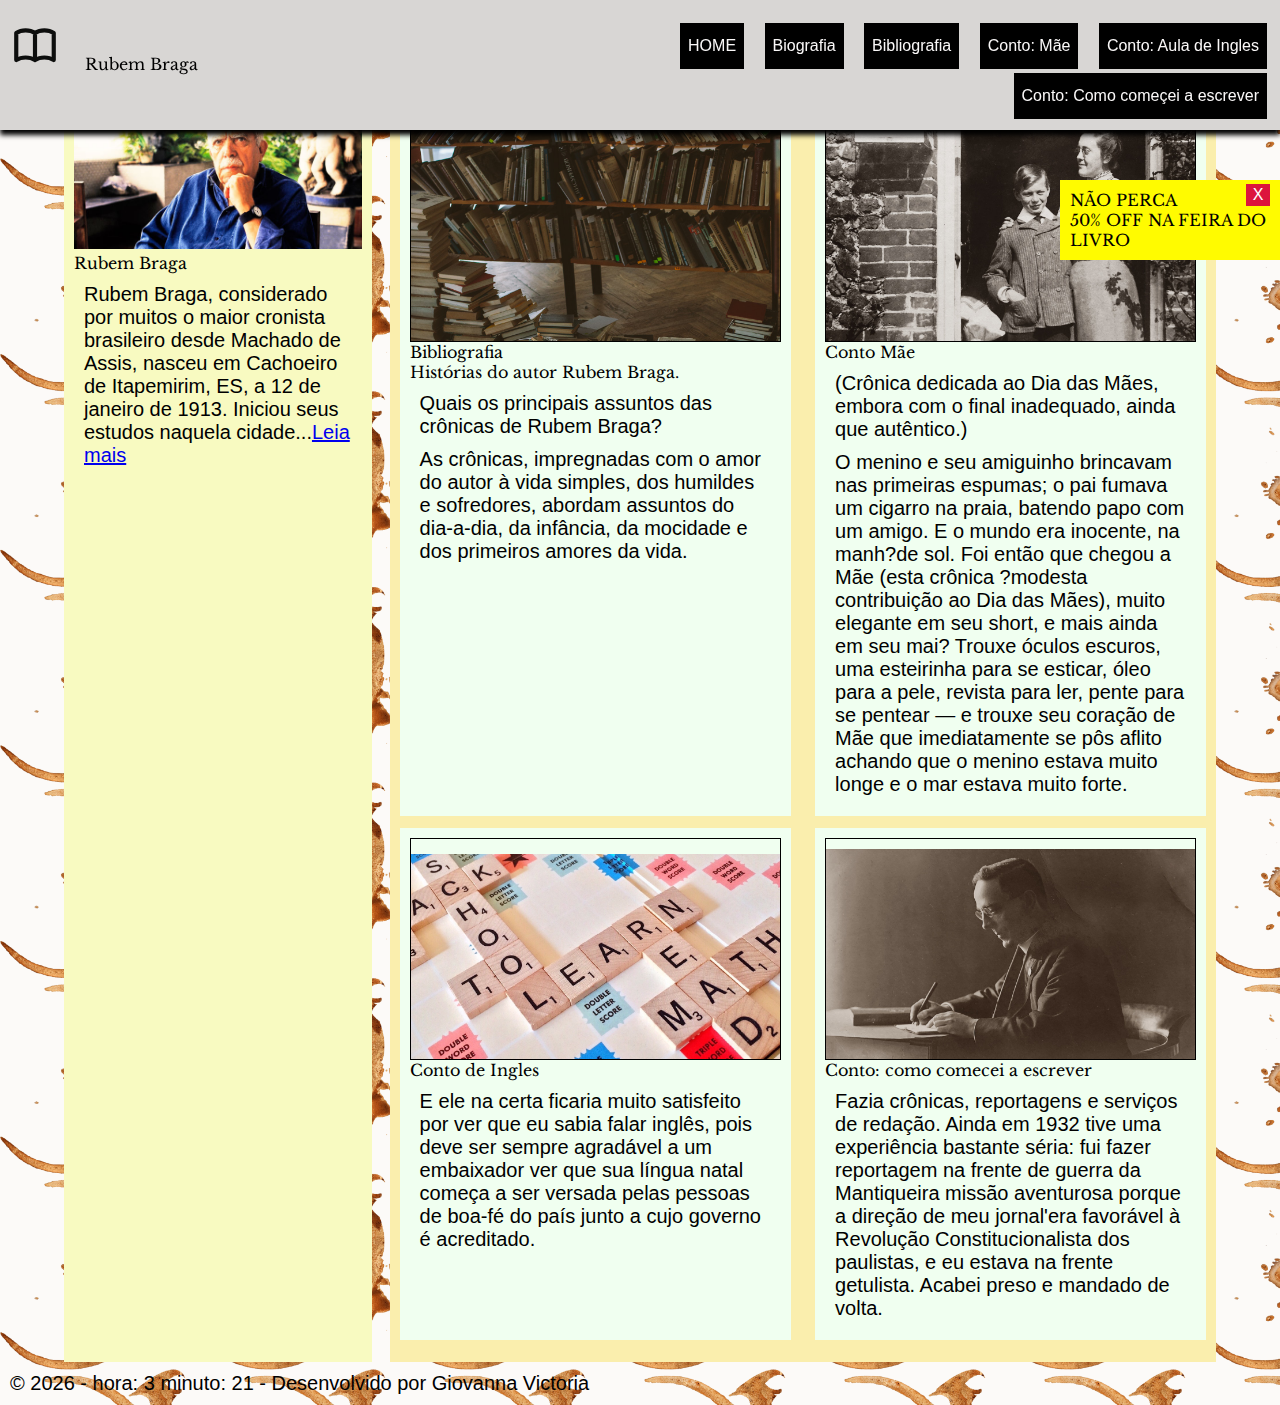
<file: index.html>
<!DOCTYPE html>
<html lang="pt-BR">

<head>
    <meta charset="UTF-8">
    <meta http-equiv="X-UA-Compatible" content="IE=edge">
    <meta name="viewport" content="width=device-width, initial-scale=1.0">
    <title>Rubem Braga</title>

    <link rel="shortcut icon" href="imagens/icon.livro.ico" type="image/x-icon">
    

    <link rel="preconnect" href="https://fonts.googleapis.com">
    <link rel="preconnect" href="https://fonts.gstatic.com" crossorigin>
    <link href="https://fonts.googleapis.com/css2?family=Libre+Baskerville:wght@700&family=Poppins&display=swap"
        rel="stylesheet">

    <link rel="stylesheet" href="css/style.css">

</head>

<body>

    <header>
        <h1> <svg xmlns="http://www.w3.org/2000/svg" class="ico-logo" fill="none" viewBox="0 0 24 24"
                stroke="currentColor" stroke-width="2">
                <path stroke-linecap="round" stroke-linejoin="round"
                    d="M12 6.253v13m0-13C10.832 5.477 9.246 5 7.5 5S4.168 5.477 3 6.253v13C4.168 18.477 5.754 18 7.5 18s3.332.477 4.5 1.253m0-13C13.168 5.477 14.754 5 16.5 5c1.747 0 3.332.477 4.5 1.253v13C19.832 18.477 18.247 18 16.5 18c-1.746 0-3.332.477-4.5 1.253" />
            </svg>
            Rubem Braga
        </h1>

        <nav>
            <ul>

                <li><a href="index.html">HOME</a></li>
                <li><a href="biografia.html">Biografia</a></li>
                <li><a href="bibliografia.html">Bibliografia</a></li>
                <li><a href="conto-mae.html">Conto: Mãe</a></li>
                <li><a href="conto-aula-de-ingles.html">Conto: Aula de Ingles</a></li>
                <li><a href="conto-como-comecei-a-escrever.html">Conto: Como começei a escrever</a></li>
            </ul>
        </nav>

        <nav id="navPhone" class="menu-phone">
            <div id="FecharPhone" class="fechar">X</div>
            <ul>

                <li><a href="index.html">HOME</a></li>
                <li><a href="biografia.html">Biografia</a></li>
                <li><a href="bibliografia.html">Bibliografia</a></li>
                <li><a href="conto-mae.html">Conto: Mãe</a></li>
                <li><a href="conto-aula-de-ingles.html">Conto: Aula de Ingles</a></li>
                <li><a href="conto-como-comecei-a-escrever.html">Conto: Como começei a escrever</a></li>
            </ul>
        </nav>

        <svg xmlns="http://www.w3.org/2000/svg" fill="none" viewBox="0 0 24 24" stroke-width="1.5" stroke="currentColor" id="btHamburger" class="menu-burger">
            <path stroke-linecap="round" stroke-linejoin="round" d="M3.75 6.75h16.5M3.75 12h16.5m-16.5 5.25h16.5" />
          </svg>
          

    </header>

    <div id="divModal" class="modal">
        <div id="btFechar" class="fechar">X</div>
        <h2>NÃO PERCA</h2>
        <h4>50% OFF NA FEIRA DO LIVRO</h4>
    </div>

    <main>

       

        <aside>
            <figure>
                <img src="imagens/rubem-braga.jpeg" alt="Foto do escritor Rubem Braga">
            </figure>
            <h2>Rubem Braga</h2>
            <p>
                Rubem Braga, considerado por muitos o maior cronista brasileiro desde Machado de Assis, nasceu em
                Cachoeiro de Itapemirim, ES, a 12 de janeiro de 1913. Iniciou seus estudos naquela cidade...<a
                    href="biografia.html">Leia mais</a>
            </p>
        </aside>

        <section class="conteudo-home">
            

            <div class="box">
                <figure>
                    <img src="imagens/bibliografia.jpg" alt="uma livraria">
                </figure>
                <h2>Bibliografia</h2>
                <h3>
                    Histórias do autor Rubem Braga.</h3>

                <p> Quais os principais assuntos das crônicas de Rubem Braga?

                </p>

                <p>
                    As crônicas, impregnadas com o amor do autor à vida simples, dos humildes e sofredores, abordam
                    assuntos do dia-a-dia, da infância, da mocidade e dos primeiros amores da vida.
                </p>

            </div>

            <div class="box">
                <figure>
                    <img id="img-mae" src="imagens/mãe.jpg" alt="mae com o filho na decada de 90">
                </figure>
                <h2>Conto Mãe</h2>

                <p>(Crônica dedicada ao Dia das Mães,
                    embora com o final inadequado, ainda que autêntico.)</p>

                <p>O menino e seu amiguinho brincavam nas primeiras espumas; o pai fumava um cigarro na praia, batendo
                    papo com um amigo. E o mundo era inocente, na manh?de sol.

                    Foi então que chegou a Mãe (esta crônica ?modesta contribuição ao Dia das Mães), muito elegante em
                    seu short, e mais ainda em seu mai? Trouxe óculos escuros, uma esteirinha para se esticar, óleo para
                    a pele, revista para ler, pente para se pentear — e trouxe seu coração de Mãe que imediatamente se
                    pôs aflito achando que o menino estava muito longe e o mar estava muito forte.</p>
            </div>

            <div class="box">
                <figure>
                    <img id="img-ingles" src="imagens/aula de ingles.jpg" alt="letras cruzadas em ingles">
                </figure>
                <h2>
                    Conto de Ingles</h2>

                <p> E ele na certa ficaria muito satisfeito por ver que eu sabia falar inglês, pois deve ser sempre
                    agradável a um embaixador ver que sua língua natal começa a ser versada pelas pessoas de boa-fé do
                    país
                    junto a cujo governo é acreditado. </p>

            </div>

            <div  class="box">
                <figure>
                    <img id="img-escrevendo" src="imagens/homem escrevendo.jpg" alt="Um homem da decadas dos 80 escrevendo em seu diario.">
                </figure>
                <h2>Conto: como comecei a escrever</h2>
                <p>Fazia crônicas, reportagens e serviços de redação. Ainda em 1932 tive uma experiência bastante séria:
                    fui fazer reportagem na frente de guerra da Mantiqueira missão aventurosa porque a direção de meu
                    jornal'era favorável à Revolução Constitucionalista dos paulistas, e eu estava na frente getulista.
                    Acabei preso e mandado de volta.
                </p>

            </div>



        </section>

    </main>




    <footer>
        <p>&copy; <span id="data"></span> - Desenvolvido por Giovanna Victoria</p>
    </footer>


    <script src="js/code.js"></script>
    <script src="js/code-home.js"></script>
</body>


</html>
</file>
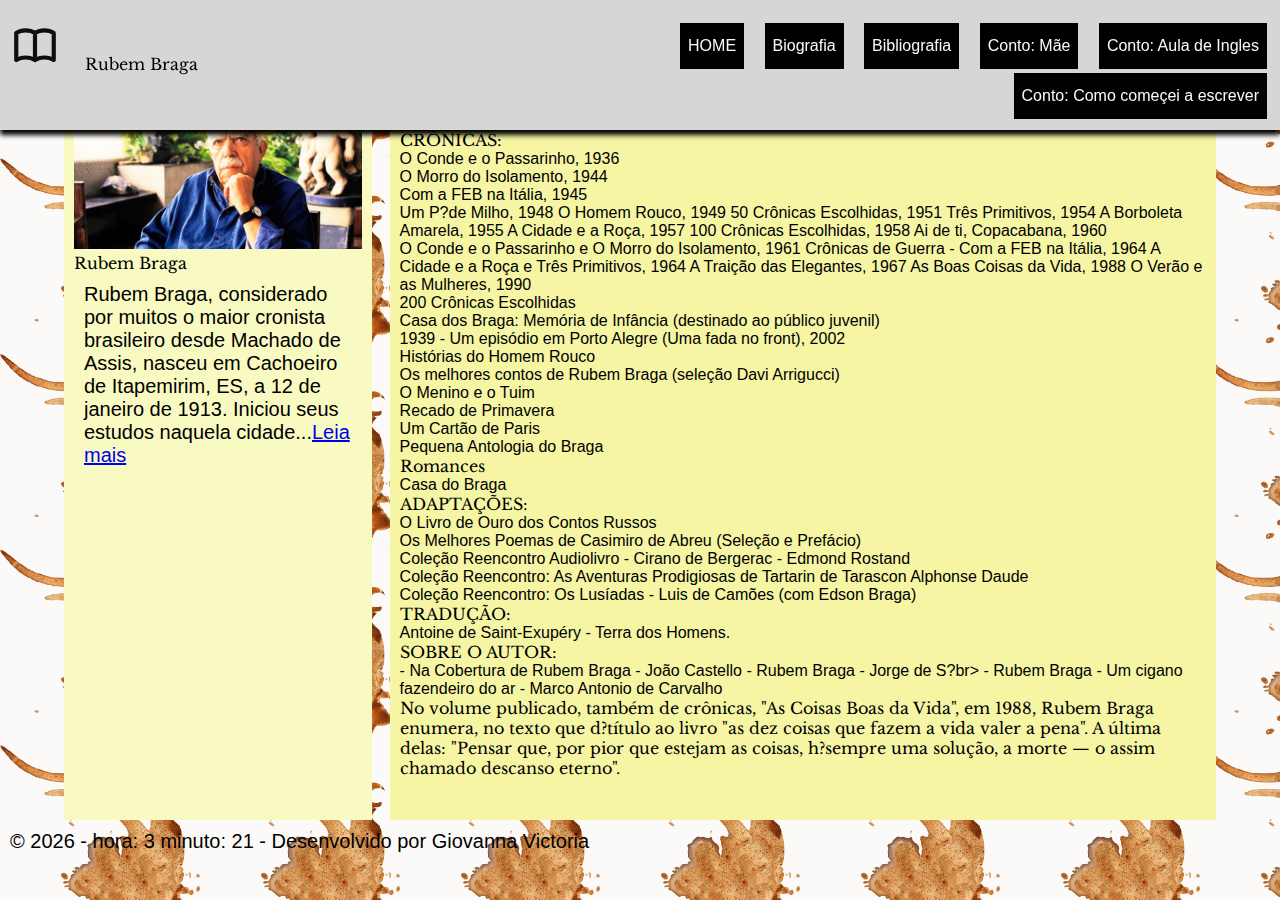
<file: bibliografia.html>
<!DOCTYPE html>
<html lang="pt-BR">

    <head>
        <meta charset="UTF-8">
        <meta http-equiv="X-UA-Compatible" content="IE=edge">
        <meta name="viewport" content="width=device-width, initial-scale=1.0">
        <title>Rubem Braga</title>

        <link rel="shortcut icon" href="imagens/icon.livro.ico" type="image/x-icon">

        <link rel="preconnect" href="https://fonts.googleapis.com">
        <link rel="preconnect" href="https://fonts.gstatic.com" crossorigin>
        <link href="https://fonts.googleapis.com/css2?family=Libre+Baskerville:wght@700&family=Poppins&display=swap"
            rel="stylesheet">
    
        <link rel="stylesheet" href="css/style.css">
    
    </head>
    
    <body>
    
        <header>
            <h1> <svg xmlns="http://www.w3.org/2000/svg" class="ico-logo" fill="none" viewBox="0 0 24 24"
                    stroke="currentColor" stroke-width="2">
                    <path stroke-linecap="round" stroke-linejoin="round"
                        d="M12 6.253v13m0-13C10.832 5.477 9.246 5 7.5 5S4.168 5.477 3 6.253v13C4.168 18.477 5.754 18 7.5 18s3.332.477 4.5 1.253m0-13C13.168 5.477 14.754 5 16.5 5c1.747 0 3.332.477 4.5 1.253v13C19.832 18.477 18.247 18 16.5 18c-1.746 0-3.332.477-4.5 1.253" />
                </svg>
                Rubem Braga
            </h1>
    
            <nav>
                <ul>
    
                    <li><a href="index.html">HOME</a></li>
                    <li><a href="biografia.html">Biografia</a></li>
                    <li><a href="bibliografia.html">Bibliografia</a></li>
                    <li><a href="conto-mae.html">Conto: Mãe</a></li>
                    <li><a href="conto-aula-de-ingles.html">Conto: Aula de Ingles</a></li>
                    <li><a href="conto-como-comecei-a-escrever.html">Conto: Como começei a escrever</a></li>
                </ul>
            </nav>
    
            <nav id="navPhone" class="menu-phone">
                <div id="FecharPhone" class="fechar">X</div>
                <ul>
    
                    <li><a href="index.html">HOME</a></li>
                    <li><a href="biografia.html">Biografia</a></li>
                    <li><a href="bibliografia.html">Bibliografia</a></li>
                    <li><a href="conto-mae.html">Conto: Mãe</a></li>
                    <li><a href="conto-aula-de-ingles.html">Conto: Aula de Ingles</a></li>
                    <li><a href="conto-como-comecei-a-escrever.html">Conto: Como começei a escrever</a></li>
                </ul>
            </nav>
    
            <svg xmlns="http://www.w3.org/2000/svg" fill="none" viewBox="0 0 24 24" stroke-width="1.5" stroke="currentColor" id="btHamburger" class="menu-burger">
                <path stroke-linecap="round" stroke-linejoin="round" d="M3.75 6.75h16.5M3.75 12h16.5m-16.5 5.25h16.5" />
              </svg>
        </header>
    <main>

        <aside>
            <figure>
                <img src="imagens/rubem-braga.jpeg" alt="Foto do escritor Rubem Braga">
            </figure>
            <h2>Rubem Braga</h2>
            <p>
                Rubem Braga, considerado por muitos o maior cronista brasileiro desde Machado de Assis, nasceu em
                Cachoeiro de Itapemirim, ES, a 12 de janeiro de 1913. Iniciou seus estudos naquela cidade...<a
                    href="biografia.html">Leia mais</a>
            </p>
        </aside>

        <section class="conteudo">

            <h2>BIBLIOGRAFIA</h2>

            <h3>CRÔNICAS:</h3>

            <ul>
                <ul>O Conde e o Passarinho, 1936</ul>
                <ul>O Morro do Isolamento, 1944</ul>
                <ul>Com a FEB na Itália, 1945</ul>
                <ul>
                    Um P?de Milho, 1948
                    O Homem Rouco, 1949
                    50 Crônicas Escolhidas, 1951
                    Três Primitivos, 1954
                    A Borboleta Amarela, 1955
                    A Cidade e a Roça, 1957
                    100 Crônicas Escolhidas, 1958
                    Ai de ti, Copacabana, 1960
                </ul>
                <ul>
                    O Conde e o Passarinho e O Morro do Isolamento, 1961
                    Crônicas de Guerra - Com a FEB na Itália, 1964
                    A Cidade e a Roça e Três Primitivos, 1964
                    A Traição das Elegantes, 1967
                    As Boas Coisas da Vida, 1988
                    O Verão e as Mulheres, 1990
                </ul>
                <ul>200 Crônicas Escolhidas</li>
                    <ul>Casa dos Braga: Memória de Infância (destinado ao público juvenil)</ul>
                    <ul>1939 - Um episódio em Porto Alegre (Uma fada no front), 2002</ul>
                    <ul>Histórias do Homem Rouco</ul>
                    <ul>Os melhores contos de Rubem Braga (seleção Davi Arrigucci)</ul>
                    <ul>O Menino e o Tuim</ul>
                    <ul>Recado de Primavera</ul>
                    <ul>Um Cartão de Paris </ul>
                    <ul>Pequena Antologia do Braga</ul>
                </ul>

                <h4>Romances</h4>
                <ul>Casa do Braga</ul>

                <h5>ADAPTAÇÕES:</h5>
                <ul>O Livro de Ouro dos Contos Russos</ul>
                <ul>Os Melhores Poemas de Casimiro de Abreu (Seleção e Prefácio)</ul>
                <ul>Coleção Reencontro Audiolivro - Cirano de Bergerac - Edmond Rostand</ul>
                <ul>Coleção Reencontro: As Aventuras Prodigiosas de Tartarin de Tarascon Alphonse Daude</ul>
                <ul>Coleção Reencontro: Os Lusíadas - Luis de Camões (com Edson Braga)</ul>


                <h6>TRADUÇÃO:</h6>
                <ul>Antoine de Saint-Exupéry - Terra dos Homens.</ul>

                <h1>SOBRE O AUTOR:</h1>

                <ul>
                    - Na Cobertura de Rubem Braga - João Castello
                    - Rubem Braga - Jorge de S?br> - Rubem Braga - Um cigano fazendeiro do ar - Marco Antonio de
                    Carvalho
                </ul>


                <h1>
                    No volume publicado, também de crônicas, "As Coisas Boas da Vida", em 1988, Rubem Braga enumera, no
                    texto que d?título ao livro "as dez coisas que fazem a vida valer a pena". A última delas: "Pensar que,
                    por pior que estejam as coisas, h?sempre uma solução, a morte — o assim chamado descanso eterno".
                </h1>



        </section>

    </main>


    <footer>
        <p>&copy; <span id="data"></span> - Desenvolvido por Giovanna Victoria</p>
    </footer>

    <script src="js/code.js"></script>
</body>


</html>
</file>
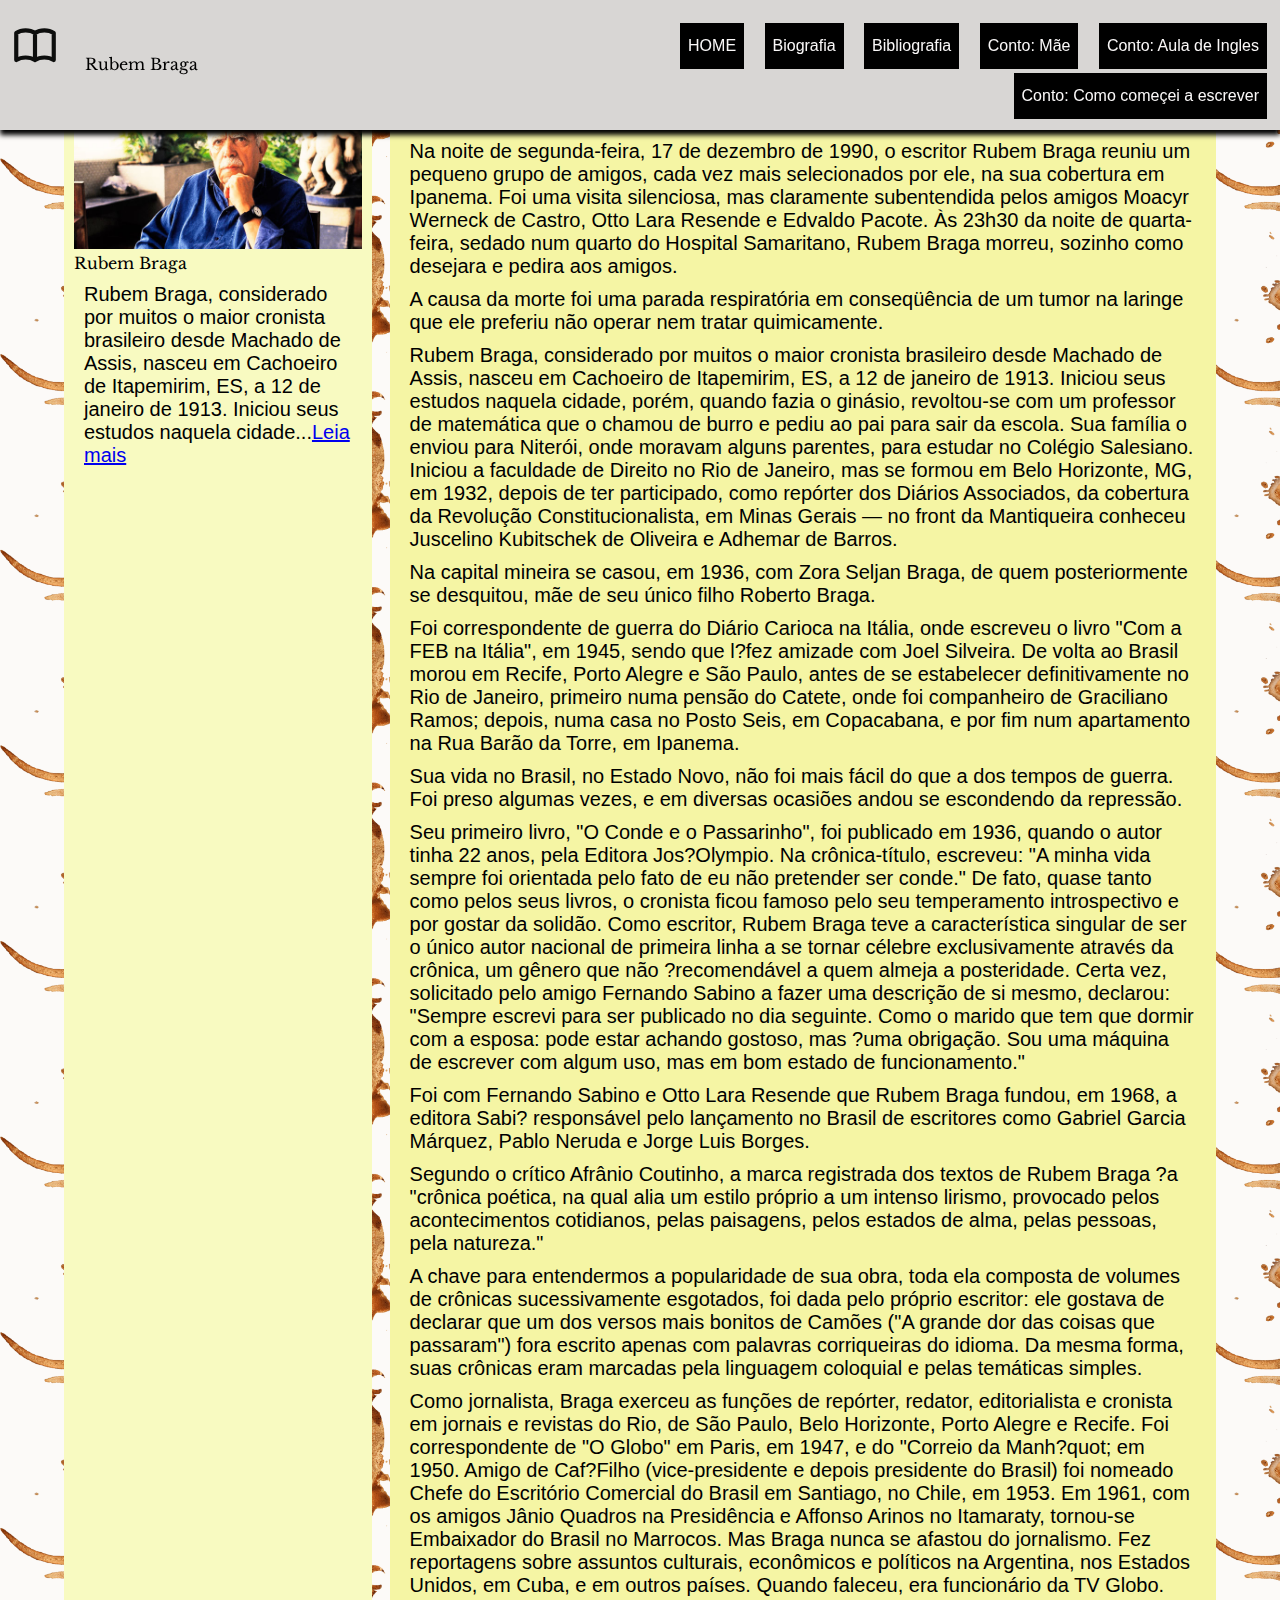
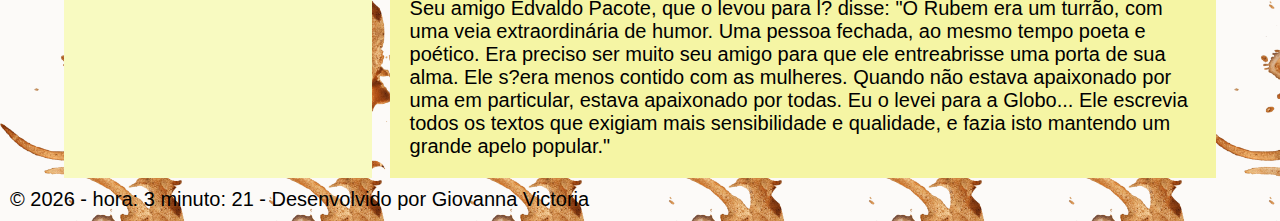
<file: biografia.html>
<!DOCTYPE html>
<html lang="pt-BR">

    <head>
        <meta charset="UTF-8">
        <meta http-equiv="X-UA-Compatible" content="IE=edge">
        <meta name="viewport" content="width=device-width, initial-scale=1.0">
        <title>Rubem Braga</title>

        <link rel="shortcut icon" href="imagens/icon.livro.ico" type="image/x-icon">

        <link rel="preconnect" href="https://fonts.googleapis.com">
        <link rel="preconnect" href="https://fonts.gstatic.com" crossorigin>
        <link href="https://fonts.googleapis.com/css2?family=Libre+Baskerville:wght@700&family=Poppins&display=swap"
            rel="stylesheet">
    
        <link rel="stylesheet" href="css/style.css">
    
    </head>
    
    <body>
    
        <header>
            <h1> <svg xmlns="http://www.w3.org/2000/svg" class="ico-logo" fill="none" viewBox="0 0 24 24"
                    stroke="currentColor" stroke-width="2">
                    <path stroke-linecap="round" stroke-linejoin="round"
                        d="M12 6.253v13m0-13C10.832 5.477 9.246 5 7.5 5S4.168 5.477 3 6.253v13C4.168 18.477 5.754 18 7.5 18s3.332.477 4.5 1.253m0-13C13.168 5.477 14.754 5 16.5 5c1.747 0 3.332.477 4.5 1.253v13C19.832 18.477 18.247 18 16.5 18c-1.746 0-3.332.477-4.5 1.253" />
                </svg>
                Rubem Braga
            </h1>
    
            <nav>
                <ul>
    
                    <li><a href="index.html">HOME</a></li>
                    <li><a href="biografia.html">Biografia</a></li>
                    <li><a href="bibliografia.html">Bibliografia</a></li>
                    <li><a href="conto-mae.html">Conto: Mãe</a></li>
                    <li><a href="conto-aula-de-ingles.html">Conto: Aula de Ingles</a></li>
                    <li><a href="conto-como-comecei-a-escrever.html">Conto: Como começei a escrever</a></li>
                </ul>
            </nav>
    
            <nav id="navPhone" class="menu-phone">
                <div id="FecharPhone" class="fechar">X</div>
                <ul>
    
                    <li><a href="index.html">HOME</a></li>
                    <li><a href="biografia.html">Biografia</a></li>
                    <li><a href="bibliografia.html">Bibliografia</a></li>
                    <li><a href="conto-mae.html">Conto: Mãe</a></li>
                    <li><a href="conto-aula-de-ingles.html">Conto: Aula de Ingles</a></li>
                    <li><a href="conto-como-comecei-a-escrever.html">Conto: Como começei a escrever</a></li>
                </ul>
            </nav>
    
           
        <svg xmlns="http://www.w3.org/2000/svg" fill="none" viewBox="0 0 24 24" stroke-width="1.5" stroke="currentColor" id="btHamburger" class="menu-burger">
            <path stroke-linecap="round" stroke-linejoin="round" d="M3.75 6.75h16.5M3.75 12h16.5m-16.5 5.25h16.5" />
          </svg>
        </header>
    

    <main>

        <aside>
            <figure>
                <img src="imagens/rubem-braga.jpeg" alt="Foto do escritor Rubem Braga">
            </figure>
            <h2>Rubem Braga</h2>
            <p>
                Rubem Braga, considerado por muitos o maior cronista brasileiro desde Machado de Assis, nasceu em
                Cachoeiro de Itapemirim, ES, a 12 de janeiro de 1913. Iniciou seus estudos naquela cidade...<a
                    href="biografia.html">Leia mais</a>
            </p>
        </aside>

        <section class="conteudo">
            <h2>Biografia</h2>
            
            <p>Na noite de segunda-feira, 17 de dezembro de 1990, o escritor Rubem Braga reuniu um pequeno grupo de amigos,
            cada vez mais selecionados por ele, na sua cobertura em Ipanema. Foi uma visita silenciosa, mas claramente
            subentendida pelos amigos Moacyr Werneck de Castro, Otto Lara Resende e Edvaldo Pacote. Às 23h30 da noite de
            quarta-feira, sedado num quarto do Hospital Samaritano, Rubem Braga morreu, sozinho como desejara e pedira
            aos amigos.
         </p>
             
         <p>A causa da morte foi uma parada respiratória em conseqüência de um tumor na laringe que ele preferiu não
            operar nem tratar quimicamente.
            </p>
           
             <p>Rubem Braga, considerado por muitos o maior cronista brasileiro desde Machado de Assis, nasceu em Cachoeiro
            de Itapemirim, ES, a 12 de janeiro de 1913. Iniciou seus estudos naquela cidade, porém, quando fazia o
            ginásio, revoltou-se com um professor de matemática que o chamou de burro e pediu ao pai para sair da
            escola. Sua família o enviou para Niterói, onde moravam alguns parentes, para estudar no Colégio Salesiano.
            Iniciou a faculdade de Direito no Rio de Janeiro, mas se formou em Belo Horizonte, MG, em 1932, depois de
            ter participado, como repórter dos Diários Associados, da cobertura da Revolução Constitucionalista, em
            Minas Gerais — no front da Mantiqueira conheceu Juscelino Kubitschek de Oliveira e Adhemar de Barros.</p>
            
            <p> Na capital mineira se casou, em 1936, com Zora Seljan Braga, de quem posteriormente se desquitou, mãe de seu
            único filho Roberto Braga.</p>
           
            <p> Foi correspondente de guerra do Diário Carioca na Itália, onde escreveu o livro "Com a FEB na Itália", em
            1945, sendo que l?fez amizade com Joel Silveira. De volta ao Brasil morou em Recife, Porto Alegre e São
            Paulo, antes de se estabelecer definitivamente no Rio de Janeiro, primeiro numa pensão do Catete, onde foi
            companheiro de Graciliano Ramos; depois, numa casa no Posto Seis, em Copacabana, e por fim num apartamento
            na Rua Barão da Torre, em Ipanema.</p>
           
             <p> Sua vida no Brasil, no Estado Novo, não foi mais fácil do que a dos tempos de guerra. Foi preso algumas
            vezes, e em diversas ocasiões andou se escondendo da repressão.</p>
            
            <p>Seu primeiro livro, "O Conde e o Passarinho", foi publicado em 1936, quando o autor tinha 22 anos, pela
            Editora Jos?Olympio. Na crônica-título, escreveu: "A minha vida sempre foi orientada pelo fato de eu não
            pretender ser conde." De fato, quase tanto como pelos seus livros, o cronista ficou famoso pelo seu
            temperamento introspectivo e por gostar da solidão. Como escritor, Rubem Braga teve a característica
            singular de ser o único autor nacional de primeira linha a se tornar célebre exclusivamente através da
            crônica, um gênero que não ?recomendável a quem almeja a posteridade. Certa vez, solicitado pelo amigo
            Fernando Sabino a fazer uma descrição de si mesmo, declarou: "Sempre escrevi para ser publicado no dia
            seguinte. Como o marido que tem que dormir com a esposa: pode estar achando gostoso, mas ?uma obrigação. Sou
            uma máquina de escrever com algum uso, mas em bom estado de funcionamento."</p>

            <p> Foi com Fernando Sabino e Otto Lara Resende que Rubem Braga fundou, em 1968, a editora Sabi? responsável
            pelo lançamento no Brasil de escritores como Gabriel Garcia Márquez, Pablo Neruda e Jorge Luis Borges.</p>

           <p> Segundo o crítico Afrânio Coutinho, a marca registrada dos textos de Rubem Braga ?a "crônica poética, na
            qual alia um estilo próprio a um intenso lirismo, provocado pelos acontecimentos cotidianos, pelas
            paisagens, pelos estados de alma, pelas pessoas, pela natureza."</p>

           <p>A chave para entendermos a popularidade de sua obra, toda ela composta de volumes de crônicas sucessivamente
            esgotados, foi dada pelo próprio escritor: ele gostava de declarar que um dos versos mais bonitos de Camões
            ("A grande dor das coisas que passaram") fora escrito apenas com palavras corriqueiras do idioma. Da mesma
            forma, suas crônicas eram marcadas pela linguagem coloquial e pelas temáticas simples.</p>

            <p>Como jornalista, Braga exerceu as funções de repórter, redator, editorialista e cronista em jornais e
            revistas do Rio, de São Paulo, Belo Horizonte, Porto Alegre e Recife. Foi correspondente de "O Globo" em
            Paris, em 1947, e do "Correio da Manh?quot; em 1950. Amigo de Caf?Filho (vice-presidente e depois presidente
            do Brasil) foi nomeado Chefe do Escritório Comercial do Brasil em Santiago, no Chile, em 1953. Em 1961, com
            os amigos Jânio Quadros na Presidência e Affonso Arinos no Itamaraty, tornou-se Embaixador do Brasil no
            Marrocos. Mas Braga nunca se afastou do jornalismo. Fez reportagens sobre assuntos culturais, econômicos e
            políticos na Argentina, nos Estados Unidos, em Cuba, e em outros países. Quando faleceu, era funcionário da
            TV Globo. Seu amigo Edvaldo Pacote, que o levou para l? disse: "O Rubem era um turrão, com uma veia
            extraordinária de humor. Uma pessoa fechada, ao mesmo tempo poeta e poético. Era preciso ser muito seu amigo
            para que ele entreabrisse uma porta de sua alma. Ele s?era menos contido com as mulheres. Quando não estava
            apaixonado por uma em particular, estava apaixonado por todas. Eu o levei para a Globo... Ele escrevia todos
            os textos que exigiam mais sensibilidade e qualidade, e fazia isto mantendo um grande apelo popular."
</p>

            
        </section>

    </main>


    <footer>
        <p>&copy; <span id="data"></span> - Desenvolvido por Giovanna Victoria</p>
    </footer>

    <script src="js/code.js"></script>
</body>


</html>
</file>
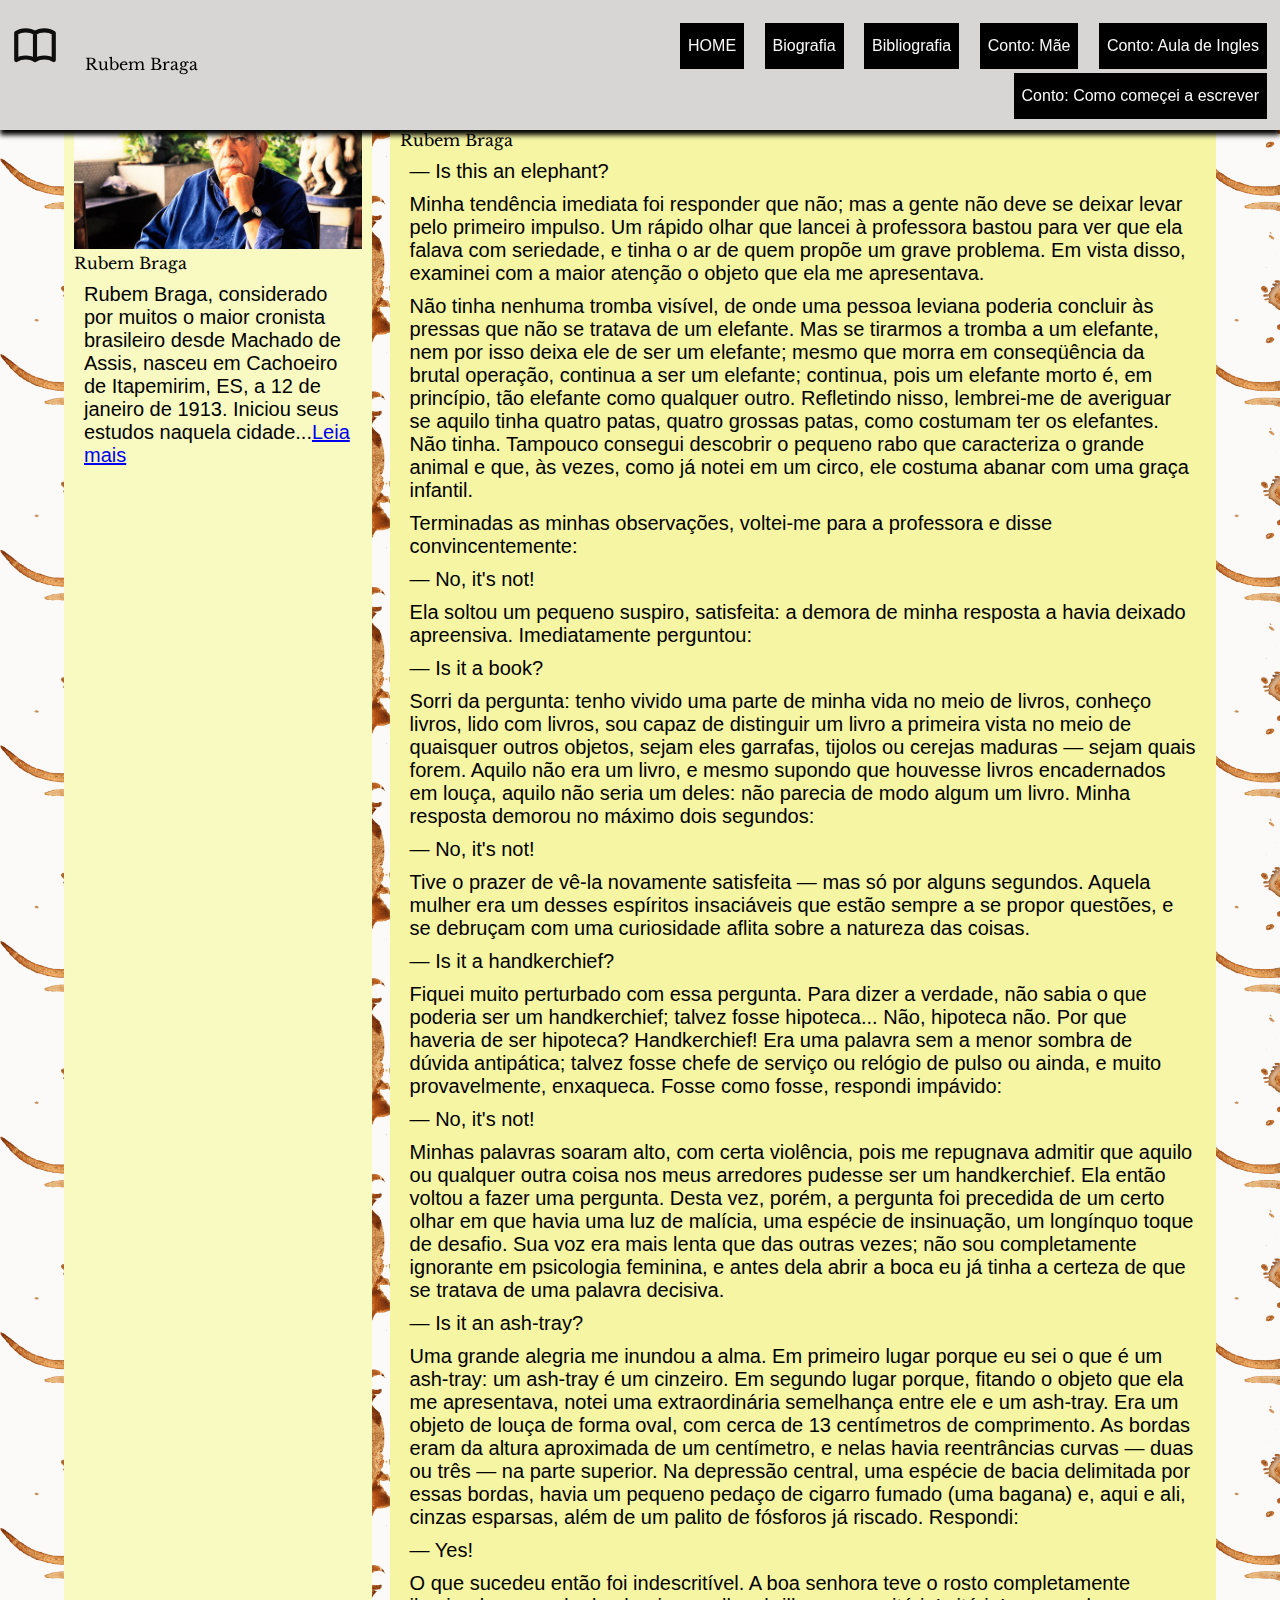
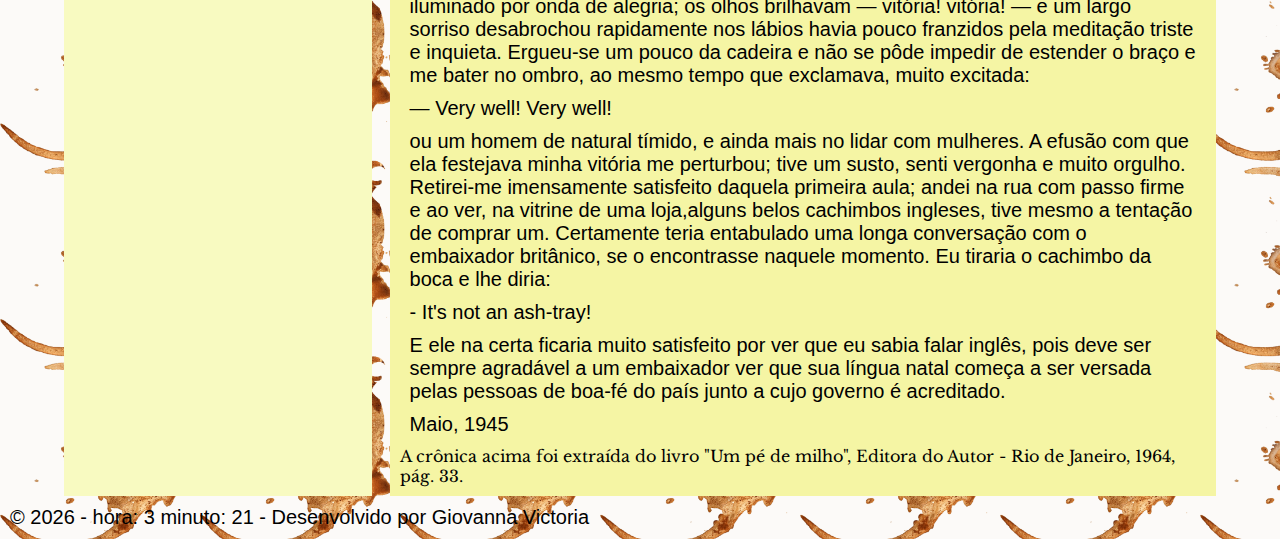
<file: conto-aula-de-ingles.html>
<!DOCTYPE html>
<html lang="pt-BR">

<head>
    <meta charset="UTF-8">
    <meta http-equiv="X-UA-Compatible" content="IE=edge">
    <meta name="viewport" content="width=device-width, initial-scale=1.0">
    <title>Rubem Braga</title>

    <link rel="shortcut icon" href="imagens/icon.livro.ico" type="image/x-icon">

    <link rel="preconnect" href="https://fonts.googleapis.com">
    <link rel="preconnect" href="https://fonts.gstatic.com" crossorigin>
    <link href="https://fonts.googleapis.com/css2?family=Libre+Baskerville:wght@700&family=Poppins&display=swap"
        rel="stylesheet">

    <link rel="stylesheet" href="css/style.css">

</head>

<body>

    <head>
        <link rel="preconnect" href="https://fonts.googleapis.com">
        <link rel="preconnect" href="https://fonts.gstatic.com" crossorigin>
        <link href="https://fonts.googleapis.com/css2?family=Libre+Baskerville:wght@700&family=Poppins&display=swap"
            rel="stylesheet">
    
        <link rel="stylesheet" href="css/style.css">
    
    </head>
    
    <body>
    
        <header>
            <h1> <svg xmlns="http://www.w3.org/2000/svg" class="ico-logo" fill="none" viewBox="0 0 24 24"
                    stroke="currentColor" stroke-width="2">
                    <path stroke-linecap="round" stroke-linejoin="round"
                        d="M12 6.253v13m0-13C10.832 5.477 9.246 5 7.5 5S4.168 5.477 3 6.253v13C4.168 18.477 5.754 18 7.5 18s3.332.477 4.5 1.253m0-13C13.168 5.477 14.754 5 16.5 5c1.747 0 3.332.477 4.5 1.253v13C19.832 18.477 18.247 18 16.5 18c-1.746 0-3.332.477-4.5 1.253" />
                </svg>
                Rubem Braga
            </h1>
    
            <nav>
                <ul>
    
                    <li><a href="index.html">HOME</a></li>
                    <li><a href="biografia.html">Biografia</a></li>
                    <li><a href="bibliografia.html">Bibliografia</a></li>
                    <li><a href="conto-mae.html">Conto: Mãe</a></li>
                    <li><a href="conto-aula-de-ingles.html">Conto: Aula de Ingles</a></li>
                    <li><a href="conto-como-comecei-a-escrever.html">Conto: Como começei a escrever</a></li>
                </ul>
            </nav>
    
            <nav id="navPhone" class="menu-phone">
                <div id="FecharPhone" class="fechar">X</div>
                <ul>
    
                    <li><a href="index.html">HOME</a></li>
                    <li><a href="biografia.html">Biografia</a></li>
                    <li><a href="bibliografia.html">Bibliografia</a></li>
                    <li><a href="conto-mae.html">Conto: Mãe</a></li>
                    <li><a href="conto-aula-de-ingles.html">Conto: Aula de Ingles</a></li>
                    <li><a href="conto-como-comecei-a-escrever.html">Conto: Como começei a escrever</a></li>
                </ul>
            </nav>
    
            
        <svg xmlns="http://www.w3.org/2000/svg" fill="none" viewBox="0 0 24 24" stroke-width="1.5" stroke="currentColor" id="btHamburger" class="menu-burger">
            <path stroke-linecap="round" stroke-linejoin="round" d="M3.75 6.75h16.5M3.75 12h16.5m-16.5 5.25h16.5" />
          </svg>
        </header>
    

    <main>

        <aside>
            <figure>
                <img src="imagens/rubem-braga.jpeg" alt="Foto do escritor Rubem Braga">
            </figure>
            <h2>Rubem Braga</h2>
            <p>
                Rubem Braga, considerado por muitos o maior cronista brasileiro desde Machado de Assis, nasceu em
                Cachoeiro de Itapemirim, ES, a 12 de janeiro de 1913. Iniciou seus estudos naquela cidade...<a
                    href="biografia.html">Leia mais</a>
            </p>
        </aside>

        <section class="conteudo">
            
            <h1>Aula de Inglês</h1>

            <h2>Rubem Braga</h2>


            <p>— Is this an elephant?</p>

            <p>
                Minha tendência imediata foi responder que não; mas a gente não deve se deixar levar pelo primeiro impulso.
                Um rápido olhar que lancei à professora bastou para ver que ela falava com seriedade, e tinha o ar de quem
                propõe um grave problema. Em vista disso, examinei com a maior atenção o objeto que ela me apresentava.
            </p>

            <p>
                Não tinha nenhuma tromba visível, de onde uma pessoa leviana poderia concluir às pressas que não se tratava
                de um elefante. Mas se tirarmos a tromba a um elefante, nem por isso deixa ele de ser um elefante; mesmo que
                morra em conseqüência da brutal operação, continua a ser um elefante; continua, pois um elefante morto é, em
                princípio, tão elefante como qualquer outro. Refletindo nisso, lembrei-me de averiguar se aquilo tinha
                quatro patas, quatro grossas patas, como costumam ter os elefantes. Não tinha. Tampouco consegui descobrir o
                pequeno rabo que caracteriza o grande animal e que, às vezes, como já notei em um circo, ele costuma abanar
                com uma graça infantil.
            </p>

            <p>Terminadas as minhas observações, voltei-me para a professora e disse convincentemente:</p>

            <p>— No, it's not!</p>

            <p>
                Ela soltou um pequeno suspiro, satisfeita: a demora de minha resposta a havia deixado apreensiva.
                Imediatamente perguntou:
            </p>

            <p>— Is it a book?</p>

            <p>
                Sorri da pergunta: tenho vivido uma parte de minha vida no meio de livros, conheço livros, lido com livros,
                sou capaz de distinguir um livro a primeira vista no meio de quaisquer outros objetos, sejam eles garrafas,
                tijolos ou cerejas maduras — sejam quais forem. Aquilo não era um livro, e mesmo supondo que houvesse livros
                encadernados em louça, aquilo não seria um deles: não parecia de modo algum um livro. Minha resposta demorou
                no máximo dois segundos:
            </p>

            <p>— No, it's not!</p>
<p>
    
                Tive o prazer de vê-la novamente satisfeita — mas só por alguns segundos. Aquela mulher era um desses
                espíritos insaciáveis que estão sempre a se propor questões, e se debruçam com uma curiosidade aflita sobre
                a natureza das coisas.
</p>

            <p>— Is it a handkerchief?</p>

            <p>
                Fiquei muito perturbado com essa pergunta. Para dizer a verdade, não sabia o que poderia ser um
                handkerchief; talvez fosse hipoteca... Não, hipoteca não. Por que haveria de ser hipoteca? Handkerchief! Era
                uma palavra sem a menor sombra de dúvida antipática; talvez fosse chefe de serviço ou relógio de pulso ou
                ainda, e muito provavelmente, enxaqueca. Fosse como fosse, respondi impávido:
            </p>

            <p>— No, it's not!</p>

            <p>
                Minhas palavras soaram alto, com certa violência, pois me repugnava admitir que aquilo ou qualquer outra
                coisa nos meus arredores pudesse ser um handkerchief.
                Ela então voltou a fazer uma pergunta. Desta vez, porém, a pergunta foi precedida de um certo olhar em que
                havia uma luz de malícia, uma espécie de insinuação, um longínquo toque de desafio. Sua voz era mais lenta
                que das outras vezes; não sou completamente ignorante em psicologia feminina, e antes dela abrir a boca eu
                já tinha a certeza de que se tratava de uma palavra decisiva.
            </p>

            <p>— Is it an ash-tray?</p>

            <p>
                Uma grande alegria me inundou a alma. Em primeiro lugar porque eu sei o que é um ash-tray: um ash-tray é um
                cinzeiro. Em segundo lugar porque, fitando o objeto que ela me apresentava, notei uma extraordinária
                semelhança entre ele e um ash-tray. Era um objeto de louça de forma oval, com cerca de 13 centímetros de
                comprimento.
                As bordas eram da altura aproximada de um centímetro, e nelas havia reentrâncias curvas — duas ou três — na
                parte superior. Na depressão central, uma espécie de bacia delimitada por essas bordas, havia um pequeno
                pedaço de cigarro fumado (uma bagana) e, aqui e ali, cinzas esparsas, além de um palito de fósforos já
                riscado. Respondi:
            </p>

            <p>— Yes!</p>

            <p>
                O que sucedeu então foi indescritível. A boa senhora teve o rosto completamente iluminado por onda de
                alegria; os olhos brilhavam — vitória! vitória! — e um largo sorriso desabrochou rapidamente nos lábios
                havia pouco franzidos pela meditação triste e inquieta. Ergueu-se um pouco da cadeira e não se pôde impedir
                de estender o braço e me bater no ombro, ao mesmo tempo que exclamava, muito excitada:
            </p>

            <p>— Very well! Very well!</p>

            <p>
                ou um homem de natural tímido, e ainda mais no lidar com mulheres. A efusão com que ela festejava minha
                vitória me perturbou; tive um susto, senti vergonha e muito orgulho.
                Retirei-me imensamente satisfeito daquela primeira aula; andei na rua com passo firme e ao ver, na vitrine
                de uma loja,alguns belos cachimbos ingleses, tive mesmo a tentação de comprar um. Certamente teria
                entabulado uma longa conversação com o embaixador britânico, se o encontrasse naquele momento. Eu tiraria o
                cachimbo da boca e lhe diria:
            </p>

            <p>- It's not an ash-tray!</p>

            <p>
                E ele na certa ficaria muito satisfeito por ver que eu sabia falar inglês, pois deve ser sempre agradável a
                um embaixador ver que sua língua natal começa a ser versada pelas pessoas de boa-fé do país junto a cujo
                governo é acreditado.
            </p>

            <p>Maio, 1945</p>


            <h3>A crônica acima foi extraída do livro "Um pé de milho", Editora do Autor - Rio de Janeiro, 1964, pág. 33.</h3>
        </section>

    </main>

    <footer>
        <p>&copy; <span id="data"></span> - Desenvolvido por Giovanna Victoria</p>
    </footer>


    <script src="js/code.js"></script>
</body>


</html>
</file>
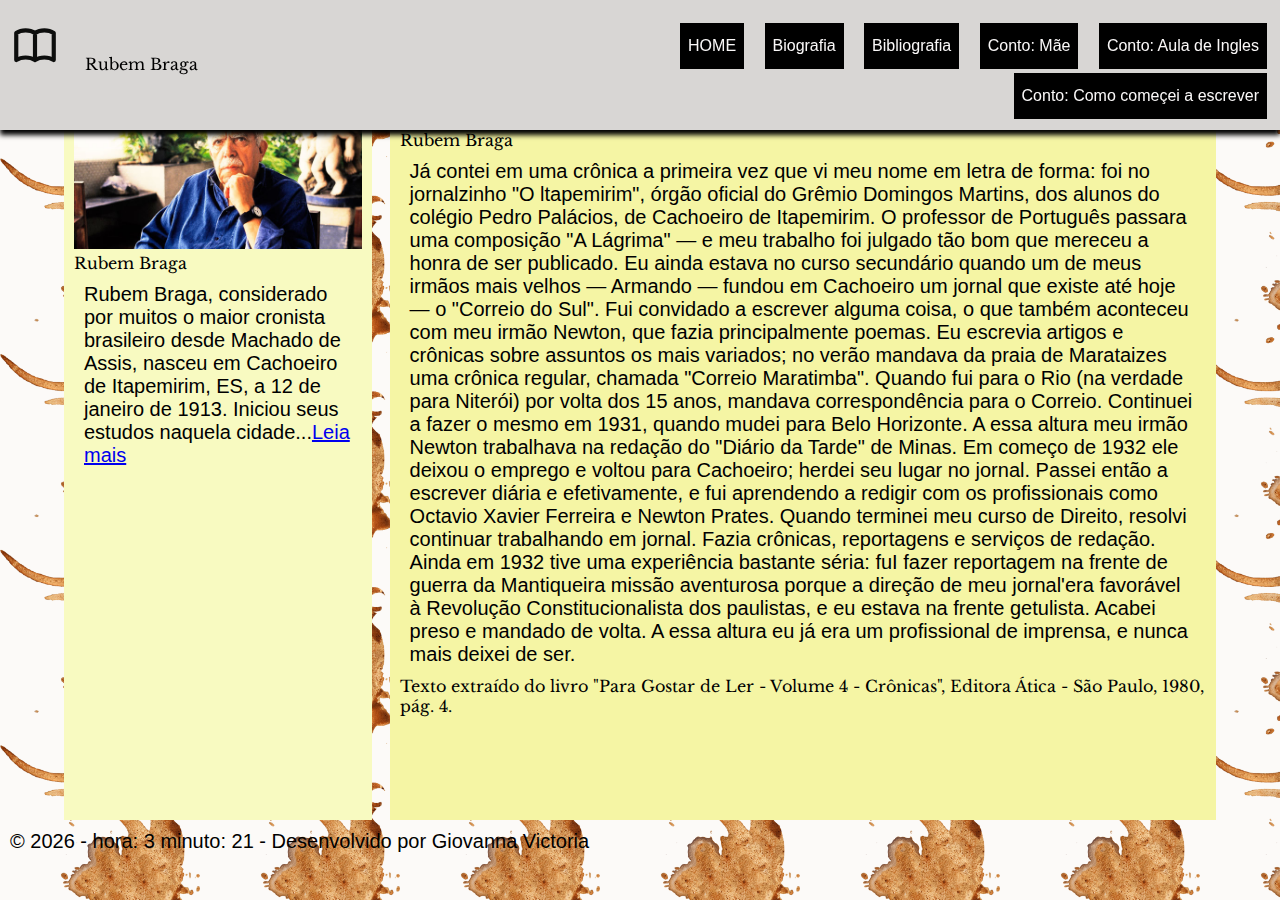
<file: conto-como-comecei-a-escrever.html>
<!DOCTYPE html>
<html lang="pt-BR">

    <head>
        <meta charset="UTF-8">
        <meta http-equiv="X-UA-Compatible" content="IE=edge">
        <meta name="viewport" content="width=device-width, initial-scale=1.0">
        <title>Rubem Braga</title>

        <link rel="shortcut icon" href="imagens/icon.livro.ico" type="image/x-icon">
        <link rel="preconnect" href="https://fonts.googleapis.com">
        <link rel="preconnect" href="https://fonts.gstatic.com" crossorigin>
        <link href="https://fonts.googleapis.com/css2?family=Libre+Baskerville:wght@700&family=Poppins&display=swap"
            rel="stylesheet">
           
        <link rel="stylesheet" href="css/style.css">
    
    </head>
    
    <body>
    
        <header>
            <h1> <svg xmlns="http://www.w3.org/2000/svg" class="ico-logo" fill="none" viewBox="0 0 24 24"
                    stroke="currentColor" stroke-width="2">
                    <path stroke-linecap="round" stroke-linejoin="round"
                        d="M12 6.253v13m0-13C10.832 5.477 9.246 5 7.5 5S4.168 5.477 3 6.253v13C4.168 18.477 5.754 18 7.5 18s3.332.477 4.5 1.253m0-13C13.168 5.477 14.754 5 16.5 5c1.747 0 3.332.477 4.5 1.253v13C19.832 18.477 18.247 18 16.5 18c-1.746 0-3.332.477-4.5 1.253" />
                </svg>
                Rubem Braga
            </h1>
    
            <nav>
                <ul>
    
                    <li><a href="index.html">HOME</a></li>
                    <li><a href="biografia.html">Biografia</a></li>
                    <li><a href="bibliografia.html">Bibliografia</a></li>
                    <li><a href="conto-mae.html">Conto: Mãe</a></li>
                    <li><a href="conto-aula-de-ingles.html">Conto: Aula de Ingles</a></li>
                    <li><a href="conto-como-comecei-a-escrever.html">Conto: Como começei a escrever</a></li>
                </ul>
            </nav>
    
            <nav id="navPhone" class="menu-phone">
                <div id="FecharPhone" class="fechar">X</div>
                <ul>
    
                    <li><a href="index.html">HOME</a></li>
                    <li><a href="biografia.html">Biografia</a></li>
                    <li><a href="bibliografia.html">Bibliografia</a></li>
                    <li><a href="conto-mae.html">Conto: Mãe</a></li>
                    <li><a href="conto-aula-de-ingles.html">Conto: Aula de Ingles</a></li>
                    <li><a href="conto-como-comecei-a-escrever.html">Conto: Como começei a escrever</a></li>
                </ul>
            </nav>
    
           
        <svg xmlns="http://www.w3.org/2000/svg" fill="none" viewBox="0 0 24 24" stroke-width="1.5" stroke="currentColor" id="btHamburger" class="menu-burger">
            <path stroke-linecap="round" stroke-linejoin="round" d="M3.75 6.75h16.5M3.75 12h16.5m-16.5 5.25h16.5" />
          </svg>
    
        </header>
    

   <main>

    <aside>
        <figure>
              <img src="imagens/rubem-braga.jpeg" alt="Foto do escritor Rubem Braga">
        </figure>
         <h2>Rubem Braga</h2>
         <p>
            Rubem Braga, considerado por muitos o maior cronista brasileiro desde Machado de Assis, nasceu em Cachoeiro de Itapemirim, ES, a 12 de janeiro de 1913. Iniciou seus estudos naquela cidade...<a href="biografia.html">Leia mais</a>
         </p>
    </aside>

    <section class="conteudo">
              
              <h1>Como Comecei a Escrever</h1>

<h2>Rubem Braga</h2>


<p>
    Já contei em uma crônica a primeira vez que vi meu nome em letra de forma: foi no jornalzinho "O ltapemirim", órgão oficial do Grêmio Domingos Martins, dos alunos do colégio Pedro Palácios, de Cachoeiro de Itapemirim. O professor de Português passara uma composição "A Lágrima" — e meu trabalho foi julgado tão bom que mereceu a honra de ser publicado.
    
    Eu ainda estava no curso secundário quando um de meus irmãos mais velhos — Armando — fundou em Cachoeiro um jornal que existe até hoje — o "Correio do Sul". Fui convidado a escrever alguma coisa, o que também aconteceu com meu irmão Newton, que fazia principalmente poemas.
    
    Eu escrevia artigos e crônicas sobre assuntos os mais variados; no verão mandava da praia de Marataizes uma crônica regular, chamada "Correio Maratimba". Quando fui para o Rio (na verdade para Niterói) por volta dos 15 anos, mandava correspondência para o Correio. Continuei a fazer o mesmo em 1931, quando mudei para Belo Horizonte.
    
    A essa altura meu irmão Newton trabalhava na redação do "Diário da Tarde" de Minas. Em começo de 1932 ele deixou o emprego e voltou para Cachoeiro; herdei seu lugar no jornal.
    
    Passei então a escrever diária e efetivamente, e fui aprendendo a redigir com os profissionais como Octavio Xavier Ferreira e Newton Prates. Quando terminei meu curso de Direito, resolvi continuar trabalhando em jornal.
    
    Fazia crônicas, reportagens e serviços de redação. Ainda em 1932 tive uma experiência bastante séria: fuI fazer reportagem na frente de guerra da Mantiqueira missão aventurosa porque a direção de meu jornal'era favorável à Revolução Constitucionalista dos paulistas, e eu estava na frente getulista. Acabei preso e mandado de volta.
    
    A essa altura eu já era um profissional de imprensa, e nunca mais deixei de ser.
</p>


<h3>Texto extraído do livro "Para Gostar de Ler - Volume 4 - Crônicas", Editora Ática - São Paulo, 1980, pág. 4.</h3>


    </section>

  </main>
   

  <footer>
    <p>&copy; <span id="data"></span> - Desenvolvido por Giovanna Victoria</p>
</footer>

      <script src="js/code.js"></script>
</body> 
    

</html>
</file>
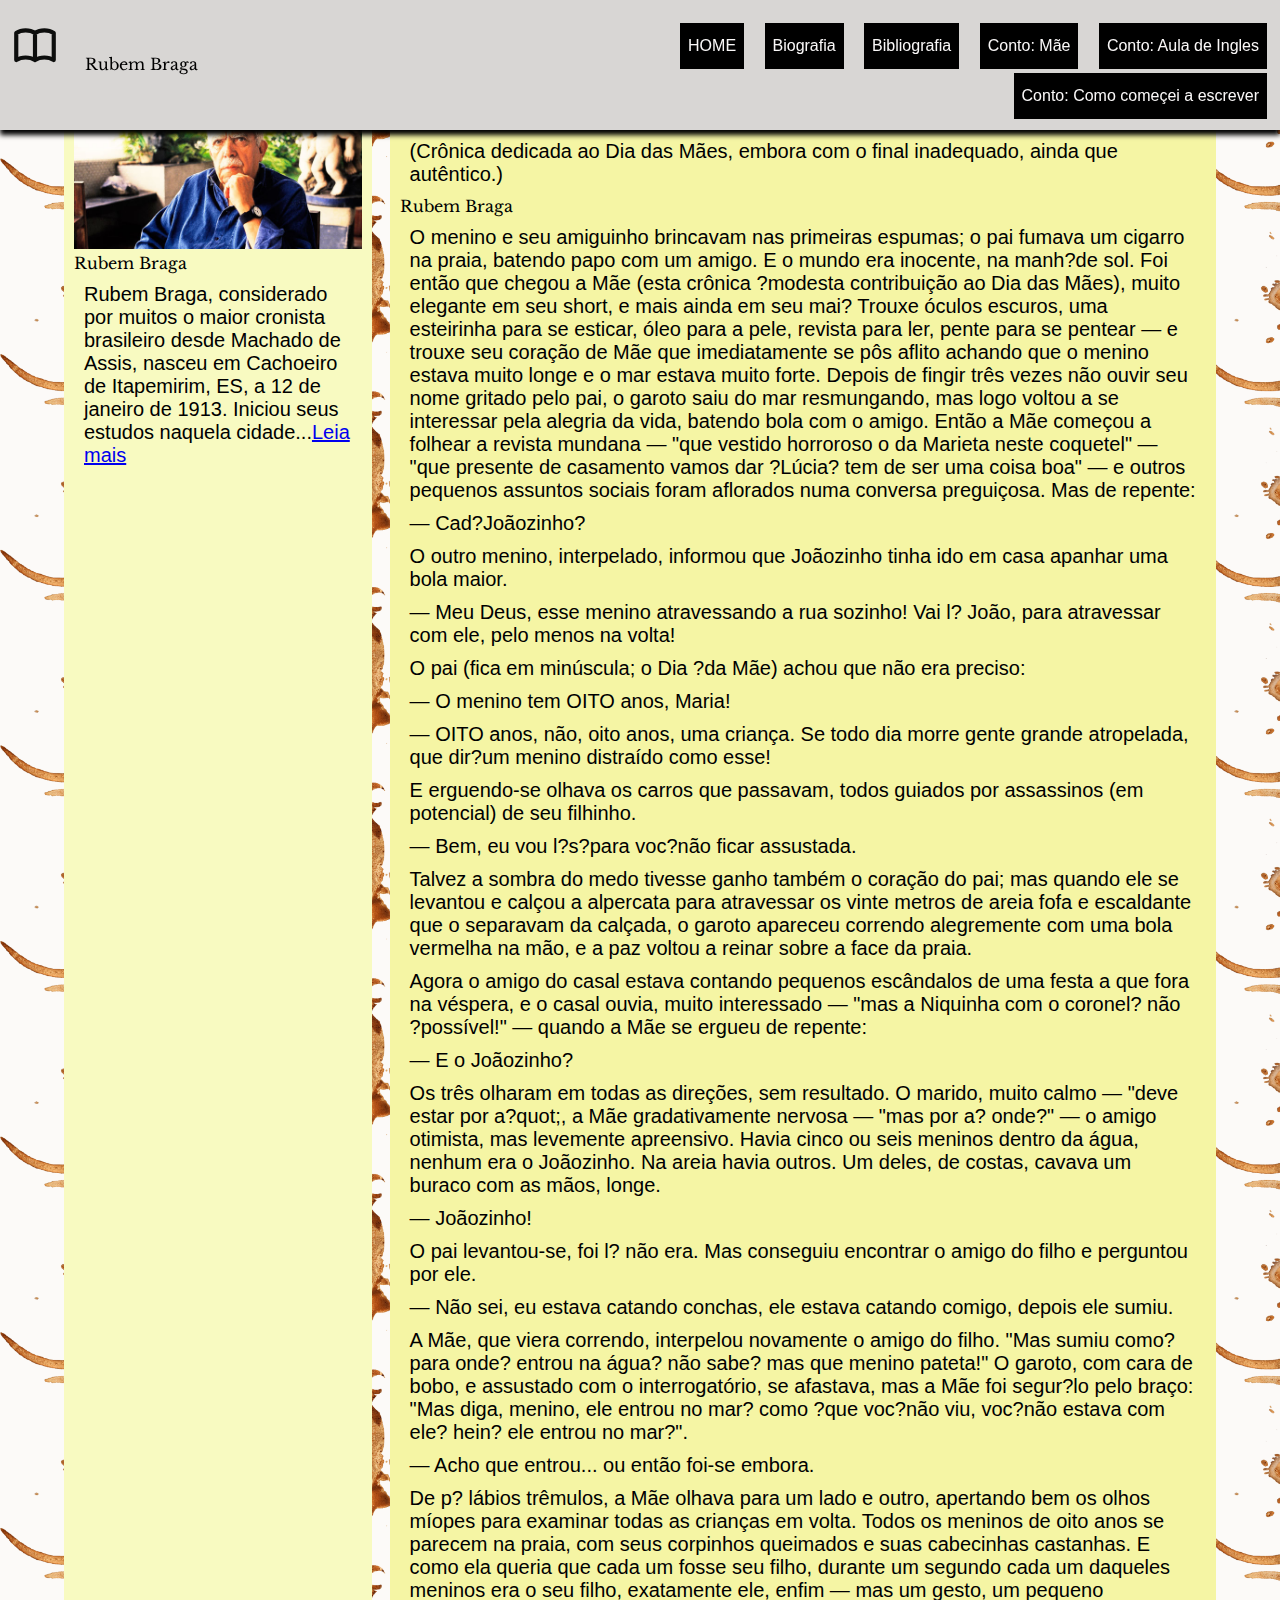
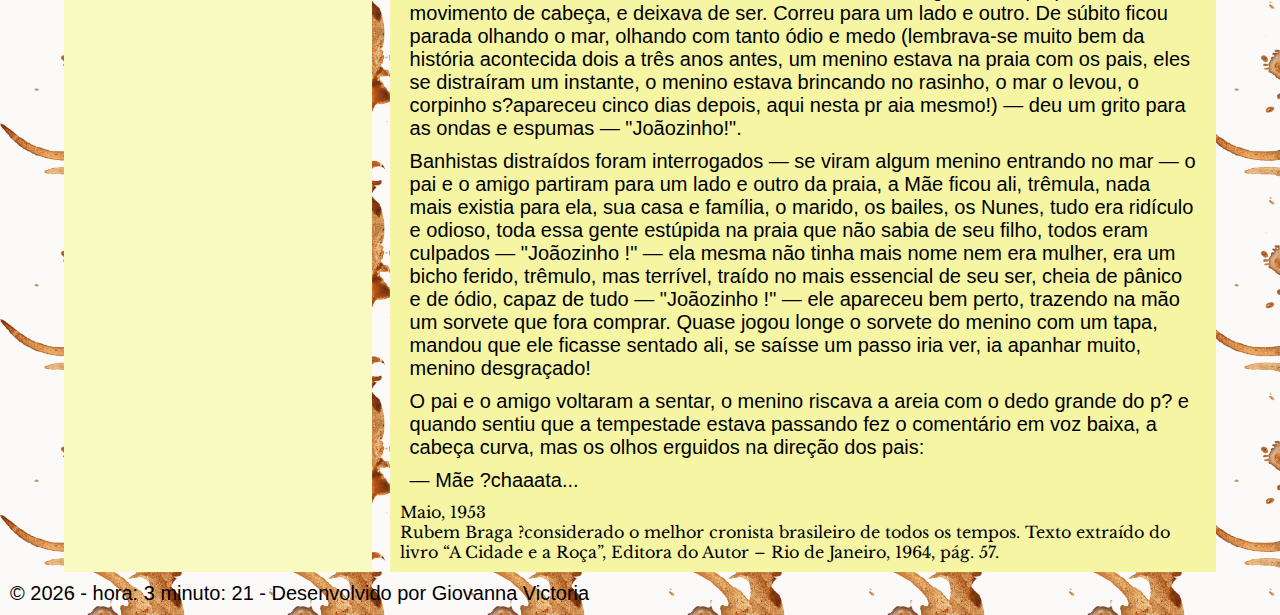
<file: conto-mae.html>
<!DOCTYPE html>
<html lang="pt-BR">

<head>
    <meta charset="UTF-8">
    <meta http-equiv="X-UA-Compatible" content="IE=edge">
    <meta name="viewport" content="width=device-width, initial-scale=1.0">
    <title>Rubem Braga</title>

    <link rel="shortcut icon" href="imagens/icon.livro.ico" type="image/x-icon">

    <link rel="preconnect" href="https://fonts.googleapis.com">
    <link rel="preconnect" href="https://fonts.gstatic.com" crossorigin>
    <link href="https://fonts.googleapis.com/css2?family=Libre+Baskerville:wght@700&family=Poppins&display=swap"
        rel="stylesheet">
     
    <link rel="stylesheet" href="css/style.css">

</head>


<body>

    <header>
        <h1> <svg xmlns="http://www.w3.org/2000/svg" class="ico-logo" fill="none" viewBox="0 0 24 24"
                stroke="currentColor" stroke-width="2">
                <path stroke-linecap="round" stroke-linejoin="round"
                    d="M12 6.253v13m0-13C10.832 5.477 9.246 5 7.5 5S4.168 5.477 3 6.253v13C4.168 18.477 5.754 18 7.5 18s3.332.477 4.5 1.253m0-13C13.168 5.477 14.754 5 16.5 5c1.747 0 3.332.477 4.5 1.253v13C19.832 18.477 18.247 18 16.5 18c-1.746 0-3.332.477-4.5 1.253" />
            </svg>
            Rubem Braga
        </h1>

        <nav>
            <ul>

                <li><a href="index.html">HOME</a></li>
                <li><a href="biografia.html">Biografia</a></li>
                <li><a href="bibliografia.html">Bibliografia</a></li>
                <li><a href="conto-mae.html">Conto: Mãe</a></li>
                <li><a href="conto-aula-de-ingles.html">Conto: Aula de Ingles</a></li>
                <li><a href="conto-como-comecei-a-escrever.html">Conto: Como começei a escrever</a></li>
            </ul>
        </nav>

        <nav id="navPhone" class="menu-phone">
            <div id="FecharPhone" class="fechar">X</div>
            <ul>

                <li><a href="index.html">HOME</a></li>
                <li><a href="biografia.html">Biografia</a></li>
                <li><a href="bibliografia.html">Bibliografia</a></li>
                <li><a href="conto-mae.html">Conto: Mãe</a></li>
                <li><a href="conto-aula-de-ingles.html">Conto: Aula de Ingles</a></li>
                <li><a href="conto-como-comecei-a-escrever.html">Conto: Como começei a escrever</a></li>
            </ul>
        </nav>

        

        
        <svg xmlns="http://www.w3.org/2000/svg" fill="none" viewBox="0 0 24 24" stroke-width="1.5" stroke="currentColor" id="btHamburger" class="menu-burger">
            <path stroke-linecap="round" stroke-linejoin="round" d="M3.75 6.75h16.5M3.75 12h16.5m-16.5 5.25h16.5" />
          </svg>

    </header>

    <main>

        <aside>
            <figure>
                <img src="imagens/rubem-braga.jpeg" alt="Foto do escritor Rubem Braga">
            </figure>
            <h2>Rubem Braga</h2>
            <p>
                Rubem Braga, considerado por muitos o maior cronista brasileiro desde Machado de Assis, nasceu em
                Cachoeiro de Itapemirim, ES, a 12 de janeiro de 1913. Iniciou seus estudos naquela cidade...<a
                    href="biografia.html">Leia mais</a>
            </p>
        </aside>

        <section class="conteudo">

            <h1>Mãe</h1>

            <p>

                (Crônica dedicada ao Dia das Mães,
                embora com o final inadequado, ainda que autêntico.)

            </p>

            <h3>Rubem Braga</h3>



            <p>
                O menino e seu amiguinho brincavam nas primeiras espumas; o pai fumava um cigarro na praia, batendo papo
                com
                um amigo. E o mundo era inocente, na manh?de sol.
                Foi então que chegou a Mãe (esta crônica ?modesta contribuição ao Dia das Mães), muito elegante em seu
                short, e mais ainda em seu mai? Trouxe óculos escuros, uma esteirinha para se esticar, óleo para a pele,
                revista para ler, pente para se pentear — e trouxe seu coração de Mãe que imediatamente se pôs aflito
                achando que o menino estava muito longe e o mar estava muito forte.
                Depois de fingir três vezes não ouvir seu nome gritado pelo pai, o garoto saiu do mar resmungando, mas
                logo
                voltou a se interessar pela alegria da vida, batendo bola com o amigo. Então a Mãe começou a folhear a
                revista mundana — "que vestido horroroso o da Marieta neste coquetel" — "que presente de casamento vamos
                dar
                ?Lúcia? tem de ser uma coisa boa" — e outros pequenos assuntos sociais foram aflorados numa conversa
                preguiçosa. Mas de repente:
            </p>


            <p>— Cad?Joãozinho?</p>

            <p>
                O outro menino, interpelado, informou que Joãozinho tinha ido em casa apanhar uma bola maior.
            </p>

            <p>
                — Meu Deus, esse menino atravessando a rua sozinho! Vai l? João, para atravessar com ele, pelo menos na
                volta!
            </p>


            <p>O pai (fica em minúscula; o Dia ?da Mãe) achou que não era preciso:</p>

            <p>— O menino tem OITO anos, Maria!</p>

            <p>
                — OITO anos, não, oito anos, uma criança. Se todo dia morre gente grande atropelada, que dir?um menino
                distraído como esse!
            </p>



            <p>E erguendo-se olhava os carros que passavam, todos guiados por assassinos (em potencial) de seu filhinho.
            </p>

            <p>— Bem, eu vou l?s?para voc?não ficar assustada.</p>

            <p>
                Talvez a sombra do medo tivesse ganho também o coração do pai; mas quando ele se levantou e calçou a
                alpercata para atravessar os vinte metros de areia fofa e escaldante que o separavam da calçada, o
                garoto
                apareceu correndo alegremente com uma bola vermelha na mão, e a paz voltou a reinar sobre a face da
                praia.
            </p>

            <p>
                Agora o amigo do casal estava contando pequenos escândalos de uma festa a que fora na véspera, e o casal
                ouvia, muito interessado — "mas a Niquinha com o coronel? não ?possível!" — quando a Mãe se ergueu de
                repente:
            </p>

            <p>— E o Joãozinho?</p>

            <p>
                Os três olharam em todas as direções, sem resultado. O marido, muito calmo — "deve estar por a?quot;, a
                Mãe
                gradativamente nervosa — "mas por a? onde?" — o amigo otimista, mas levemente apreensivo. Havia cinco ou
                seis meninos dentro da água, nenhum era o Joãozinho. Na areia havia outros. Um deles, de costas, cavava
                um
                buraco com as mãos, longe.
            </p>

            <p>— Joãozinho!</p>

            <p>O pai levantou-se, foi l? não era. Mas conseguiu encontrar o amigo do filho e perguntou por ele.</p>

            <p>— Não sei, eu estava catando conchas, ele estava catando comigo, depois ele sumiu.</p>

            <p>
                A Mãe, que viera correndo, interpelou novamente o amigo do filho. "Mas sumiu como? para onde? entrou na
                água? não sabe? mas que menino pateta!" O garoto, com cara de bobo, e assustado com o interrogatório, se
                afastava, mas a Mãe foi segur?lo pelo braço: "Mas diga, menino, ele entrou no mar? como ?que voc?não
                viu,
                voc?não estava com ele? hein? ele entrou no mar?".
            </p>

            <p>— Acho que entrou... ou então foi-se embora.</p>

            <p>
                De p? lábios trêmulos, a Mãe olhava para um lado e outro, apertando bem os olhos míopes para examinar
                todas
                as crianças em volta. Todos os meninos de oito anos se parecem na praia, com seus corpinhos queimados e
                suas
                cabecinhas castanhas. E como ela queria que cada um fosse seu filho, durante um segundo cada um daqueles
                meninos era o seu filho, exatamente ele, enfim — mas um gesto, um pequeno movimento de cabeça, e deixava
                de
                ser. Correu para um lado e outro. De súbito ficou parada olhando o mar, olhando com tanto ódio e medo
                (lembrava-se muito bem da história acontecida dois a três anos antes, um menino estava na praia com os
                pais,
                eles se distraíram um instante, o menino estava brincando no rasinho, o mar o levou, o corpinho
                s?apareceu
                cinco dias depois, aqui nesta pr aia mesmo!) — deu um grito para as ondas e espumas — "Joãozinho!".
            </p>

            <p>
                Banhistas distraídos foram interrogados — se viram algum menino entrando no mar — o pai e o amigo
                partiram
                para um lado e outro da praia, a Mãe ficou ali, trêmula, nada mais existia para ela, sua casa e família,
                o
                marido, os bailes, os Nunes, tudo era ridículo e odioso, toda essa gente estúpida na praia que não sabia
                de
                seu filho, todos eram culpados — "Joãozinho !" — ela mesma não tinha mais nome nem era mulher, era um
                bicho
                ferido, trêmulo, mas terrível, traído no mais essencial de seu ser, cheia de pânico e de ódio, capaz de
                tudo
                — "Joãozinho !" — ele apareceu bem perto, trazendo na mão um sorvete que fora comprar. Quase jogou longe
                o
                sorvete do menino com um tapa, mandou que ele ficasse sentado ali, se saísse um passo iria ver, ia
                apanhar
                muito, menino desgraçado!
            </p>

            <p>
                O pai e o amigo voltaram a sentar, o menino riscava a areia com o dedo grande do p? e quando sentiu que
                a
                tempestade estava passando fez o comentário em voz baixa, a cabeça curva, mas os olhos erguidos na
                direção
                dos pais:
            </p>

            <p>— Mãe ?chaaata...</p>

            <h4>Maio, 1953</h4>


            <h5>
                Rubem Braga ?considerado o melhor cronista brasileiro de todos os tempos.
                Texto extraído do livro “A Cidade e a Roça”, Editora do Autor – Rio de Janeiro, 1964, pág. 57.
            </h5>


        </section>

    </main>

    <footer>
        <p>&copy; <span id="data"></span> - Desenvolvido por Giovanna Victoria</p>
    </footer>

    <script src="js/code.js"></script>
</body>


</html>
</file>
<file: css/style.css>
/* reset padrões */
html, body, div, span, applet, object, iframe,
h1, h2, h3, h4, h5, h6, p, blockquote, pre,
a, abbr, acronym, address, big, cite, code,
del, dfn, em, img, ins, kbd, q, s, samp,
small, strike, strong, sub, sup, tt, var,
b, u, i, center,
dl, dt, dd, ol, ul, li,
fieldset, form, label, legend,
table, caption, tbody, tfoot, thead, tr, th, td,
article, aside, canvas, details, embed,
figure, figcaption, footer, header, hgroup,
menu, nav, output, ruby, section, summary,
time, mark, audio, video {
	margin: 0;
	padding: 0;
	border: 0;
	font-size: 100%;
	font: inherit;
	vertical-align: baseline;
}

body {
	font-family: 'Nunito Sans', sans-serif;
	padding-top: 80px;
	background-color: rgb(252, 250, 248);
	/* para imagens de fundo */
	background-image: url("../mancha.png");
	background-size: 200px;


}

h1, h2, h3, h4, h5, h6 {
	font-family: 'Libre Baskerville', serif;
	color: rgb(0, 0, 0);
}

p {
	color: rgb(0, 0, 0);
	margin: 10px;
	font-size: 1.25rem;
}

img {

	width: 100%;


}

.conteudo-home {

	display: flex;
	flex-wrap: wrap;
	justify-content: space-between;


}

.box {
	margin-bottom: 12px;
	padding: 10px;
	width: 46%;
	background-color: honeydew;
}

.box figure {

	height: 220px;
	/* ele esconde o conteudo que saiu da caixa */
	overflow: hidden;
	/* border: #000 solid 1px; */
	border: #000 solid 1px; 

}


.conteudo, .conteudo-home {

	width: 70%;
	padding: 10px;
	background-color: rgb(250, 238, 173);

}

main {
	display: flex;
	/* vh corresponde a porcentagem da tela do dispositivo, 
	 90vh = 90% da altura da tela */
	min-height: 80vh;
	justify-content: space-between;
	width: 90%;
	margin: 0% auto;
	margin-top: 20px;
}

aside {

	width: 25%;
	background-color: rgb(248, 250, 193);
	padding: 10px;

}


header {
	position: fixed;
	top: 0;
	width: 100%;
	display: flex;
	justify-content: space-between;
	padding: 10px 0 10px 0;
	background-color: #d8d6d4;
	box-shadow: #000 0 5px 5px;
	z-index: 1000;

}

nav ul li a {
	text-decoration: none;
	background-color: rgb(0, 0, 0);
	color: rgb(250, 248, 248);
	/* text-indent: 40px; */
	line-height: 30px;

}




nav ul li, nav ul li a {
	display: inline-block;
	width: fit-content;
	height: 30px;
	margin-bottom: 4px;
	padding: 8px;
}


nav ul {
	padding: 5px;
	list-style-type: none;
	text-align: right;

}

header nav {
	width: 100%;
	text-align: center;

}

header h1 {
	padding: 10px;
	width: 70%;
	background-color: #d8d6d4;
}



.conteudo {
	padding: 10px;
	width: 70%;
	background-color: rgb(245, 245, 164);
}

.ico-logo {
	width: 50px;
	margin: 0 20px 0 0;
	color: rgb(13, 14, 13);
	
}

.modal {
	position: fixed;
	top: 20%;
	right: 0;
	/* o position sempre vai ser acompanhado com o top e right ou left	 */

	width: 200px;
	padding: 10px;
	background-color: rgb(255, 251, 0);
	border: #f90;
}

.modal .fechar {
	position: absolute;
	right: 10px;
	top: 4px;
	width: 20px;
	padding: 2px;
	background-color: crimson;
	color: #ffff;
	text-align: center;
}

.menu-burger {
	display: none;
	/* para não aparecer o icone na tela grande, so em celular ou tablet	 */
}

.menu-phone{

	display: none;
}

#img-escrevendo{
      
	margin-top: 10px;
}


#img-mae {

	margin-top: -50px;
}

#img-ingles{
	margin-top: 15px;
}

#btFechar {
	cursor: pointer;
}


/* layout para tablet e celulares  */

/* se tiver (min) nao tem um limite para a tela */
@media only screen and (max-width: 992px) {

	main {
		flex-direction: column-reverse;
		width: 100%;
	}

	aside, .conteudo, .conteudo-home {
		width: 100%;
	}

	.conteudo{
		width: 100%;
		margin-right: 70px;
	}
	

	nav {
		/* nao vai aparecer a navegação no celular */
		display: none;
	}

	header h1 {
		width: 60%;
	}

	header {
		padding: 0;
		height: 100px;
	}

	.menu-burger {
		width: 90px;
		display: block;
		cursor: pointer;

	}
	.menu-phone{
		position: fixed;
		left: 0;
		top: 0;
		width: 50%;
		padding: 10px;
		background-color: rgb(255, 255, 255);
		
	}
	.menu-phone ul{
		padding: 0;
		list-style: none;
	}
	.menu-phone ul li, .menu-phone ul li a{
		display: block;
		width: 100%;
		margin: 0;
		padding: 0;
		text-align: left;
		margin-bottom: 10px;
		text-indent: 5px;
	}

	.box{
		width: 100%;
	}


}
</file>
